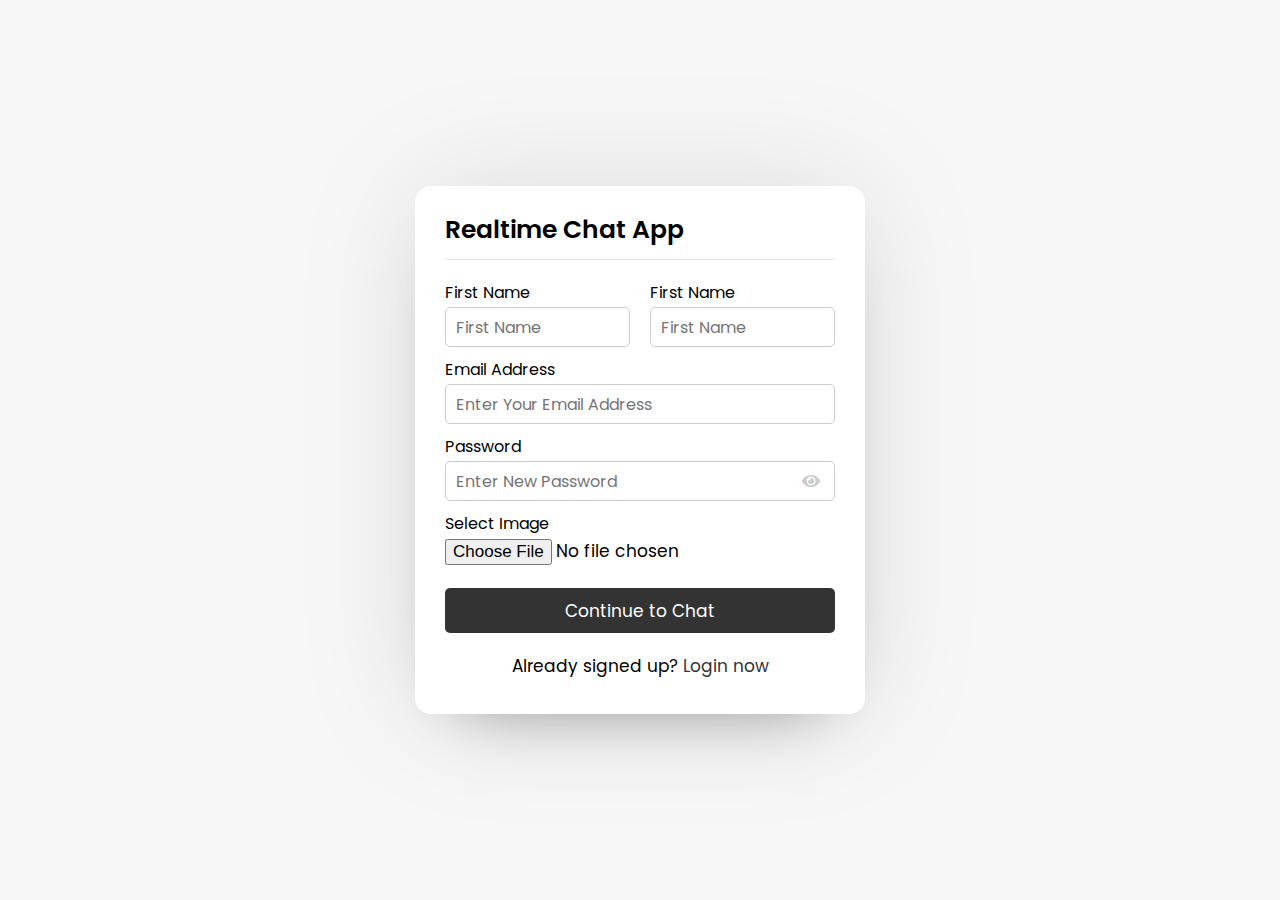
<file: index.html>
<!DOCTYPE html>
<html lang="en">
<head>
    <meta charset="UTF-8">
    <meta name="viewport" content="width=device-width, initial-scale=1.0">
    <title>Realtime Chat App</title>
    <link rel="stylesheet" href="style.css">
    <link rel="stylesheet" href="https://cdnjs.cloudflare.com/ajax/libs/font-awesome/5.15.2/css/all.min.css">
</head>
<body>
    <div class="wrapper">
        <section class="form signup">
            <header>
                Realtime Chat App
            </header>
            <form action="#">
                <div class="error-txt">This is an error message!</div>
                <div class="name-details">
                    <div class="field input">
                        <label for="">First Name</label>
                        <input type="text" placeholder="First Name">
                    </div>
                    <div class="field input">
                        <label for="">First Name</label>
                        <input type="text" placeholder="First Name">
                    </div>
                </div>
                <div class="field input">
                    <label for="">Email Address</label>
                    <input type="email" placeholder="Enter Your Email Address">
                </div>
                <div class="field input">
                    <label for="">Password</label>
                    <input type="password" placeholder="Enter New Password">
                    <i class="fas fa-eye"></i>
                </div>
                <div class="field image">
                    <label for="">Select Image</label>
                    <input type="file">
                </div>
                <div class="field btn">
                    <input type="button" value="Continue to Chat">
                </div>
            </form>
            <div class="link">Already signed up? <a href="login.html">Login now</a></div>

            <script src="js/pass-show-hide.js" defer></script>
        </section>
    </div>
</body>
</html>
</file>
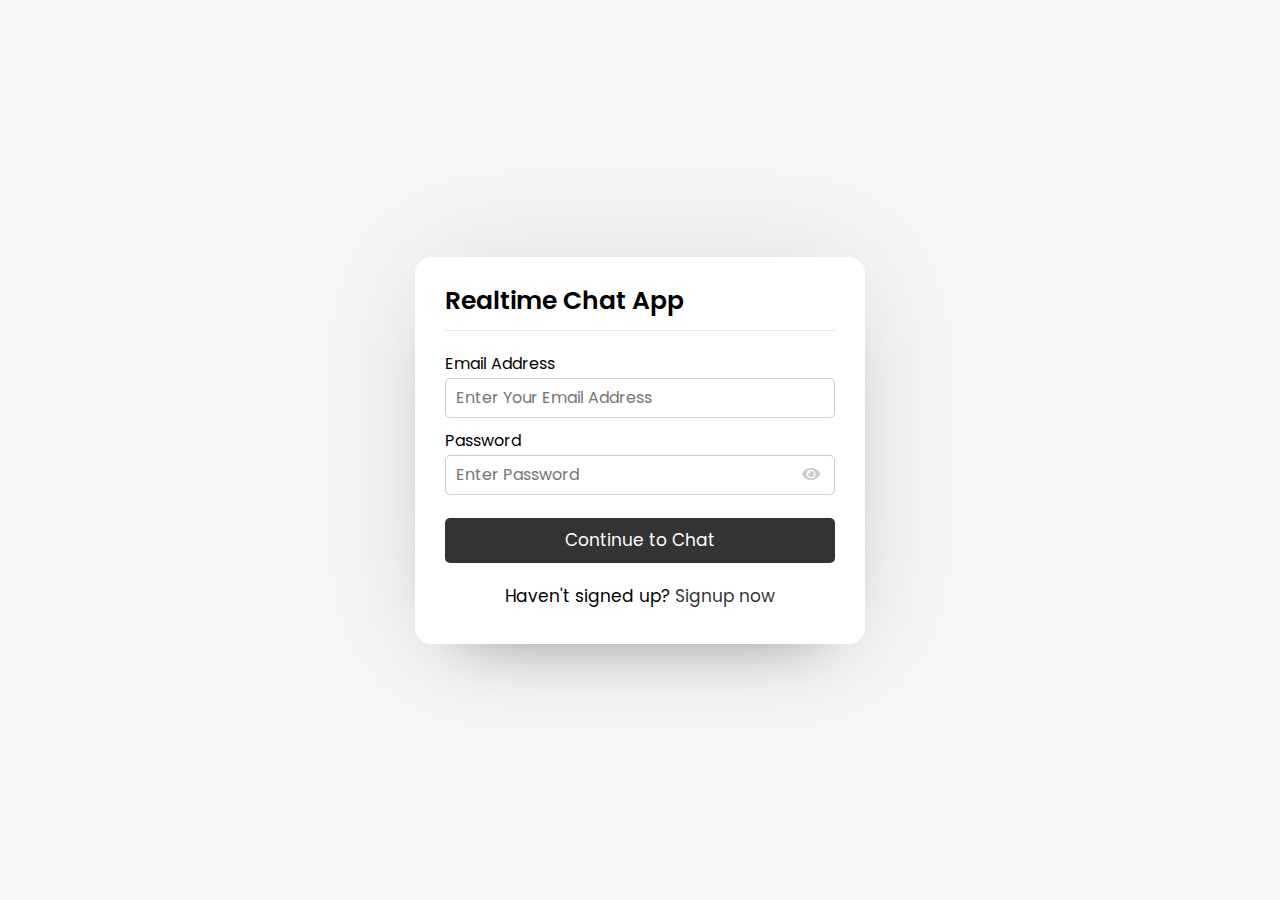
<file: login.html>
<!DOCTYPE html>
<html lang="en">
<head>
    <meta charset="UTF-8">
    <meta name="viewport" content="width=device-width, initial-scale=1.0">
    <title>Realtime Chat App</title>
    <link rel="stylesheet" href="style.css">
    <link rel="stylesheet" href="https://cdnjs.cloudflare.com/ajax/libs/font-awesome/5.15.2/css/all.min.css">
</head>
<body>
    <div class="wrapper">
        <section class="form login">
            <header>
                Realtime Chat App
            </header>
            <form action="#">
                <div class="error-txt">This is an error message!</div>
                <div class="field input">
                    <label for="">Email Address</label>
                    <input type="email" placeholder="Enter Your Email Address">
                </div>
                <div class="field input">
                    <label for="">Password</label>
                    <input type="password" placeholder="Enter Password">
                    <i class="fas fa-eye"></i>
                </div>
                <div class="field btn">
                    <input type="button" value="Continue to Chat">
                </div>
            </form>
            <div class="link">Haven't signed up? <a href="index.html">Signup now</a></div>
        </section>
    </div>

    <script src="js/pass-show-hide.js" defer></script>
</body>
</html>
</file>
<file: style.css>
@import url('https://fonts.googleapis.com/css2?family=Inter:wght@100;200;300;400;500;600;700;800;900&family=Poppins:ital,wght@0,100;0,200;0,300;0,400;0,500;0,600;0,700;0,800;0,900;1,100;1,200;1,300;1,400;1,500;1,600;1,700;1,800;1,900&display=swap');

* {
    margin: 0;
    padding: 0;
    box-sizing: border-box;
    text-decoration: none;
    font-family: 'Poppins', sans-serif;
}

body{
    display: flex;
    align-items: center;
    justify-content: center;
    min-height: 100vh;
    background: #f7f7f7;
}
.wrapper {
    background-color: #fff;
    width: 450px;
    border-radius: 16px;
    box-shadow: 0 0 128px 0 rgba(0, 0, 0, 0.1),
                0 32px 64px -48px rgba(0, 0, 0, 0.5);
}

/* SIgnup Form */
.form {
    padding: 25px 30px;
}

.form header {
    font-size: 25px;
    font-weight: 600;
    padding-bottom: 10px;
    border-bottom: 1px solid #e6e6e6;
}
.form form {
    margin: 20px 0;
}
.form form .error-txt {
    color: #721c24;
    background: #f8d7da;
    padding: 8px 10px;
    text-align: center;
    border-radius: 5px;
    margin-bottom: 10px;
    border: 1px solid #f5c6cb;
    display: none;
}
.form form .field {
    display: flex;
    flex-direction: column;
    margin-bottom: 10px;
    position: relative;
}
.form form .field label{
    margin-bottom: 2px;
}
.form form .name-details {
    display: flex;
    gap: 20px;
}
.form form .field input{
    outline: none;
}
.form form .field.input input{
    height: 40px;
    width: 100%;
    font-size: 16px;
    padding: 0 10px;
    border: 1px solid #ccc;
    border-radius: 5px;
}
.form form .image input {
    font-size: 17px;
}

.form form .btn input {
    margin-top: 13px;
    height: 45px;
    border: none;
    font-size: 17px;
    font-weight: 400;
    background-color: #333;
    color: #fff;
    border-radius: 5px;
    cursor: pointer;
}
.form form .field i {
    position: absolute;
    right: 15px;
    color: #ccc;
    top: 70%;
    transform: translateY(-50%);
    cursor: pointer;
}
.form form .field i.active::before{
    color: #333;
    content: "\f070";
} 
.form .link {
    text-align: center;
    margin: 10px 0;
    font-size: 17px;
}

.form .link a {
    color: #333;
}
.form .link a:hover {
    text-decoration: underline;
}

/* Users Area */
.users{
    padding: 25px 30px;
    position: relative;
}
.users header, .users-list a{
    display: flex;
    padding-bottom: 20px;
    align-items: center;
    justify-content: space-between;
    border-bottom: 1px solid #e6e6e6;
}
.wrapper img {
    object-fit: cover;
    border-radius: 50%;
}
:is(.users, .users-list) .content{
    display: flex;
    align-items: center;
}
.users header .content img {
    height: 50px;
    width: 50px;
}
:is(.users, .users-list) .details {
    color: #000;
    margin-left: 15px;
}
:is(.users, .users-list) .details span {
    font-size: 18px;
    font-weight: 500;
}
.users header .logout {
    color: #fff;
    background-color: #333;
    padding: 7px 15px;
    font-size: 17px;
    border-radius: 5px;
}
.users .search {
    margin: 20px 0;
    display: flex;
    align-items: center;
    justify-content: space-between;
    position: relative;
}
.users .search .text{
    font-size: 18px;
}
.users .search input {
    position: absolute;
    height: 42px;
    width: calc(100% - 50px);
    border: 1px solid #ccc;
    padding: 0 13px;
    font-size: 16px;
    border-radius: 5px;
    outline: none;
    pointer-events: none;
    opacity: 0;
    transition: all 300ms ease;
}
.users .search input.active { 
    pointer-events: auto;
    opacity: 1;
}
.users .search button {
    width: 47px;
    height: 42px;
    border: none;
    outline: none;
    color: #333;
    background: #fff;
    border-radius: 0 5px 5px 0;
    cursor: pointer;
    font-size: 17px;
    transition: all 200ms ease-in-out;
}
.users .search button.active {
    color: #fff;
    background: #333;
}
.users .search button.active i::before {
    content: '\f00d';
}
.users-list {
    max-height: 350px;
    overflow-y: auto;
}
:is(.users-list, .chat-box)::-webkit-scrollbar{
    width: 0px;
}
.users-list a .content p {
    color: #67676a;
}
.users-list a .content img{
    width: 40px;
    height: 40px;
}
.users-list a:last-child {
    border: none;
    margin-bottom: 0px;
}
.users-list a {
    padding-right: 15px;
    margin-bottom: 10px;
    page-break-after: 10px;
    border-bottom-color: #f1f1f1;
}
.users-list a .status-dot {
    font-size: 12px;
    color: #468669;
}
.users-list a .status-dot.offline {
    color: #ccc;
}

/* Chat Area */
.chat-area header{
    display: flex;
    align-items: center;
    padding: 18px 30px;
}
.chat-area header a.backBtn {
    font-size: 18px;
    color: #333;
}
.chat-area header img {
    height: 45px;
    width: 45px;
    margin: 0 15px;
}
.chat-area header span {
    font-size: 17px;
    font-weight: 500;
}
.chat-box {
    height: 500px;
    overflow-y: auto;
    background: #f7f7f7;
    padding: 10px 30px 20px 30px;
    box-shadow: inset 0 32px 32px -32px rgb(0 0 0 / 5%),
                inset 0 -32px 32px -32px rgb(0 0 0 / 5%);
}
.chat-box .chat {
    margin: 15px 0;
}
.chat-box .chat p {
    word-wrap: break-word;
    padding: 8px 16px;
    box-shadow: 0 0 32px rgb(0 0 0 / 8%),
                0 16px 16px -16px rgb(0 0 0 / 10%);
}
.chat-box .outgoing {
    display: flex;
}
.chat-box .outgoing .details {
    max-width: calc(100% - 130px);
    margin-left: auto;
}
.chat-box .outgoing .details p {
    background: #333;
    color: #fff;
    border-radius: 18px 18px 0 18px;
}
.chat-box .chat.incoming{
    display: flex;
    align-items: flex-end;
}
.chat-box .chat.incoming img{
    height: 35px;
    width: 35px;
}
.chat-box .chat.incoming .details{
    margin-left: 10px;
    margin-right: auto;
    max-width: calc(100% - 130px);
}
.chat-box .chat.incoming .details p {
    background: #fff;
    color: #333;
    border-radius: 18px 18px 18px 0px;
}
.chat-area .typing-area {
    padding: 18px 30px;
    display: flex;
    justify-content: space-between;
}
.typing-area input {
    height: 45px;
    width: calc(100% - 58px);
    font-size: 17px;
    border: 1px solid #ccc;
    padding: 0 13px;
    border-radius: 5px 0 0 5px;
    outline: none;
}
.typing-area button {
    width: 55px;
    cursor: pointer;
    border: none;
    outline: none;
    background-color: #333;
    color: #fff;
    font-size: 19px;
    border-radius: 0 5px 5px 0;
}
</file>
